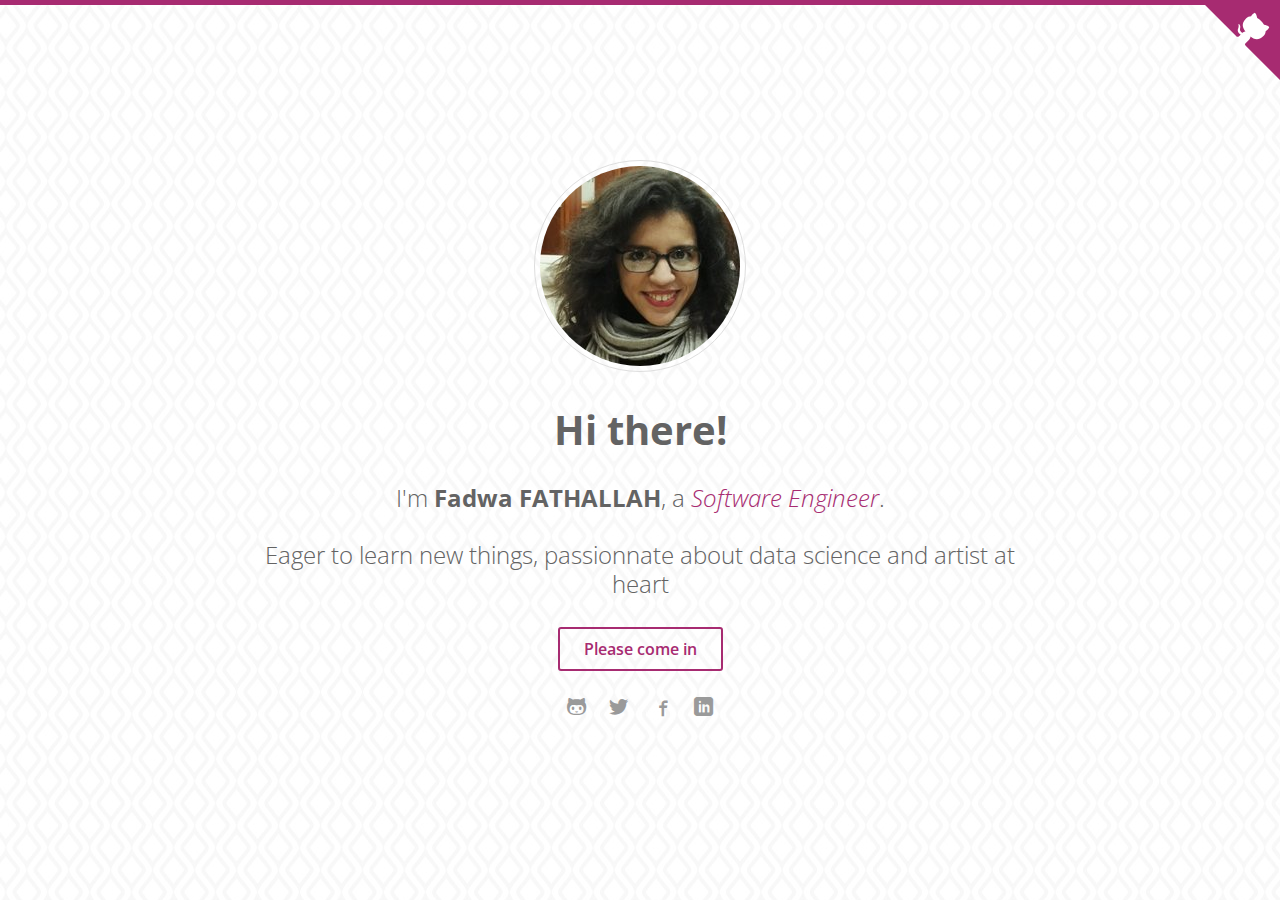
<file: index.html>
<!DOCTYPE html>
<html>
    <head>
    <meta charset="utf-8">
    <meta http-equiv="X-UA-Compatible" content="IE=edge">
    <meta name="viewport" content="width=device-width, initial-scale=1">

    <title>A place to learn and share</title>
    <meta name="description" content="Personal page of data science amator">

    <link rel="stylesheet" href="/css/main.css">
    <link rel="canonical" href="http://ferodia.github.io/">
    <link rel="alternate" type="application/rss+xml" title="A place to learn and share" href="http://ferodia.github.io/feed.xml" />
  </head>

  <body class="home">
      <script>
  (function(i,s,o,g,r,a,m){i['GoogleAnalyticsObject']=r;i[r]=i[r]||function(){
  (i[r].q=i[r].q||[]).push(arguments)},i[r].l=1*new Date();a=s.createElement(o),
  m=s.getElementsByTagName(o)[0];a.async=1;a.src=g;m.parentNode.insertBefore(a,m)
  })(window,document,'script','//www.google-analytics.com/analytics.js','ga');

  ga('create', '', 'auto');
  ga('send', 'pageview');
</script>

      <section class="hero">

  <div class="hero-inner container">

    <img src="/images/author.jpg" alt="author thumb" class="dot">
    <h1>Hi there!</h1>
    <h3>I'm <strong itemprop="name">Fadwa FATHALLAH</strong>, a <em itemprop="jobTitle">Software Engineer</em>.</h3>
    <h3>Eager to learn new things, passionnate about data science and artist at heart</h3>

    <a href="/blog" class="btn btn-ghost">Please come in</a>

    <ul class="social">
  <li><a href="http://github.com/ferodia" target="_blank"><i class="icon icon-github"></i></a></li>
  <li><a href="" target="_blank"><i class="icon icon-twitter"></i></a></li>
  <li><a href="http://facebook.com/fadwa.fathallah" target="_blank"><i class="icon icon-facebook"></i></a></li>
  <li><a href="http://www.linkedin.com/in/fadwa-fathallah-b8923b1b" target="_blank"><i class="icon icon-linkedin"></i></a></li>
</ul>

  </div>

</section>

      <a href="http://github.com/ferodia/ferodia.github.io" target="_blank" class="github-corner"><svg width="80" height="80" viewBox="0 0 250 250" style="fill:#A72B71; color:#fff; position: absolute; top: 0; border: 0; right: 0;"><path d="M0,0 L115,115 L130,115 L142,142 L250,250 L250,0 Z"></path><path d="M128.3,109.0 C113.8,99.7 119.0,89.6 119.0,89.6 C122.0,82.7 120.5,78.6 120.5,78.6 C119.2,72.0 123.4,76.3 123.4,76.3 C127.3,80.9 125.5,87.3 125.5,87.3 C122.9,97.6 130.6,101.9 134.4,103.2" fill="currentColor" style="transform-origin: 130px 106px;" class="octo-arm"></path><path d="M115.0,115.0 C114.9,115.1 118.7,116.5 119.8,115.4 L133.7,101.6 C136.9,99.2 139.9,98.4 142.2,98.6 C133.8,88.0 127.5,74.4 143.8,58.0 C148.5,53.4 154.0,51.2 159.7,51.0 C160.3,49.4 163.2,43.6 171.4,40.1 C171.4,40.1 176.1,42.5 178.8,56.2 C183.1,58.6 187.2,61.8 190.9,65.4 C194.5,69.0 197.7,73.2 200.1,77.6 C213.8,80.2 216.3,84.9 216.3,84.9 C212.7,93.1 206.9,96.0 205.4,96.6 C205.1,102.4 203.0,107.8 198.3,112.5 C181.9,128.9 168.3,122.5 157.7,114.1 C157.9,116.9 156.7,120.9 152.7,124.9 L141.0,136.5 C139.8,137.7 141.6,141.9 141.8,141.8 Z" fill="currentColor" class="octo-body"></path></svg></a>

  </body>
</html>
</file>
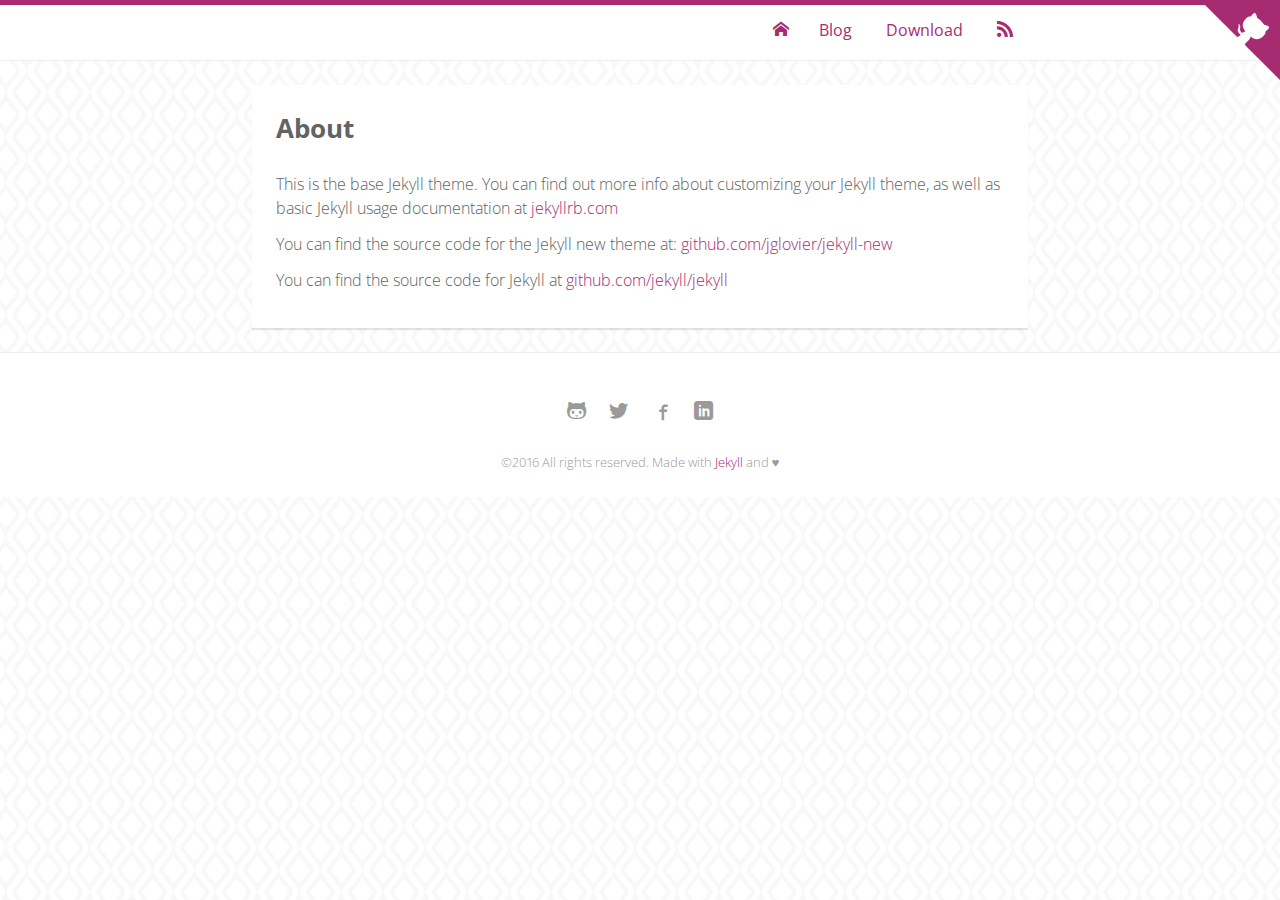
<file: about/index.html>
<!DOCTYPE html>
<html>
    <head>
    <meta charset="utf-8">
    <meta http-equiv="X-UA-Compatible" content="IE=edge">
    <meta name="viewport" content="width=device-width, initial-scale=1">

    <title>About</title>
    <meta name="description" content="Personal page of data science amator">

    <link rel="stylesheet" href="/css/main.css">
    <link rel="canonical" href="http://ferodia.github.io/about/">
    <link rel="alternate" type="application/rss+xml" title="A place to learn and share" href="http://ferodia.github.io/feed.xml" />
  </head>

  <body>
    <script>
  (function(i,s,o,g,r,a,m){i['GoogleAnalyticsObject']=r;i[r]=i[r]||function(){
  (i[r].q=i[r].q||[]).push(arguments)},i[r].l=1*new Date();a=s.createElement(o),
  m=s.getElementsByTagName(o)[0];a.async=1;a.src=g;m.parentNode.insertBefore(a,m)
  })(window,document,'script','//www.google-analytics.com/analytics.js','ga');

  ga('create', '', 'auto');
  ga('send', 'pageview');
</script>

    <main>
      <header class="site-header">
  <div class="container">

    <button type="button" class="sliding-panel-button">
      <span></span>
      <span></span>
      <span></span>
    </button>

    <nav class="navbar sliding-panel-content">
      <ul>
          <li class="home" ><a href="/"><i class="icon icon-home"></i></a><li>
        
          <li><a href="/blog" title="Blog">Blog</a></li>
        
        <li><a href="http://github.com/ferodia/ferodia.github.io/archive/master.zip" title="Download">Download</a></li>
        <li><a href="/feed.xml" target="_blank"><i class="icon icon-feed"></i></a></li>
      </ul>
    </nav>
  </div>
</header>

<div class="sliding-panel-fade-screen"></div>


      <div class="container">
        <article role="article" class="page card">

  <header class="post-header">
    <h1 class="post-title">About</h1>
  </header>

  <div class="post-content">
    <p>This is the base Jekyll theme. You can find out more info about customizing your Jekyll theme, as well as basic Jekyll usage documentation at <a href="http://jekyllrb.com/">jekyllrb.com</a></p>

<p>You can find the source code for the Jekyll new theme at: <a href="https://github.com/jglovier/jekyll-new">github.com/jglovier/jekyll-new</a></p>

<p>You can find the source code for Jekyll at <a href="https://github.com/jekyll/jekyll">github.com/jekyll/jekyll</a></p>

  </div>

</article>

      </div>

      <footer class="site-footer">
  <div class="container">
    <ul class="social">
  <li><a href="http://github.com/ferodia" target="_blank"><i class="icon icon-github"></i></a></li>
  <li><a href="" target="_blank"><i class="icon icon-twitter"></i></a></li>
  <li><a href="http://facebook.com/fadwa.fathallah" target="_blank"><i class="icon icon-facebook"></i></a></li>
  <li><a href="http://www.linkedin.com/in/fadwa-fathallah-b8923b1b" target="_blank"><i class="icon icon-linkedin"></i></a></li>
</ul>
    <p class="txt-medium-gray">
      <small>&copy;2016 All rights reserved. Made with <a href="http://jekyllrb.com/" target="_blank">Jekyll</a> and ♥</small>
    </p>
  </div>
</footer>


      <a href="http://github.com/ferodia/ferodia.github.io" target="_blank" class="github-corner"><svg width="80" height="80" viewBox="0 0 250 250" style="fill:#A72B71; color:#fff; position: absolute; top: 0; border: 0; right: 0;"><path d="M0,0 L115,115 L130,115 L142,142 L250,250 L250,0 Z"></path><path d="M128.3,109.0 C113.8,99.7 119.0,89.6 119.0,89.6 C122.0,82.7 120.5,78.6 120.5,78.6 C119.2,72.0 123.4,76.3 123.4,76.3 C127.3,80.9 125.5,87.3 125.5,87.3 C122.9,97.6 130.6,101.9 134.4,103.2" fill="currentColor" style="transform-origin: 130px 106px;" class="octo-arm"></path><path d="M115.0,115.0 C114.9,115.1 118.7,116.5 119.8,115.4 L133.7,101.6 C136.9,99.2 139.9,98.4 142.2,98.6 C133.8,88.0 127.5,74.4 143.8,58.0 C148.5,53.4 154.0,51.2 159.7,51.0 C160.3,49.4 163.2,43.6 171.4,40.1 C171.4,40.1 176.1,42.5 178.8,56.2 C183.1,58.6 187.2,61.8 190.9,65.4 C194.5,69.0 197.7,73.2 200.1,77.6 C213.8,80.2 216.3,84.9 216.3,84.9 C212.7,93.1 206.9,96.0 205.4,96.6 C205.1,102.4 203.0,107.8 198.3,112.5 C181.9,128.9 168.3,122.5 157.7,114.1 C157.9,116.9 156.7,120.9 152.7,124.9 L141.0,136.5 C139.8,137.7 141.6,141.9 141.8,141.8 Z" fill="currentColor" class="octo-body"></path></svg></a>


      <script src="//code.jquery.com/jquery-1.11.3.min.js"></script>
      <script>
      $(document).ready(function() {
        $('.sliding-panel-button,.sliding-panel-fade-screen,.sliding-panel-close').on('click touchstart',function (e) {
          $('.sliding-panel-content,.sliding-panel-fade-screen').toggleClass('is-visible');
          e.preventDefault();
        });
      });
      </script>
    </main>
  </body>
</html>
</file>
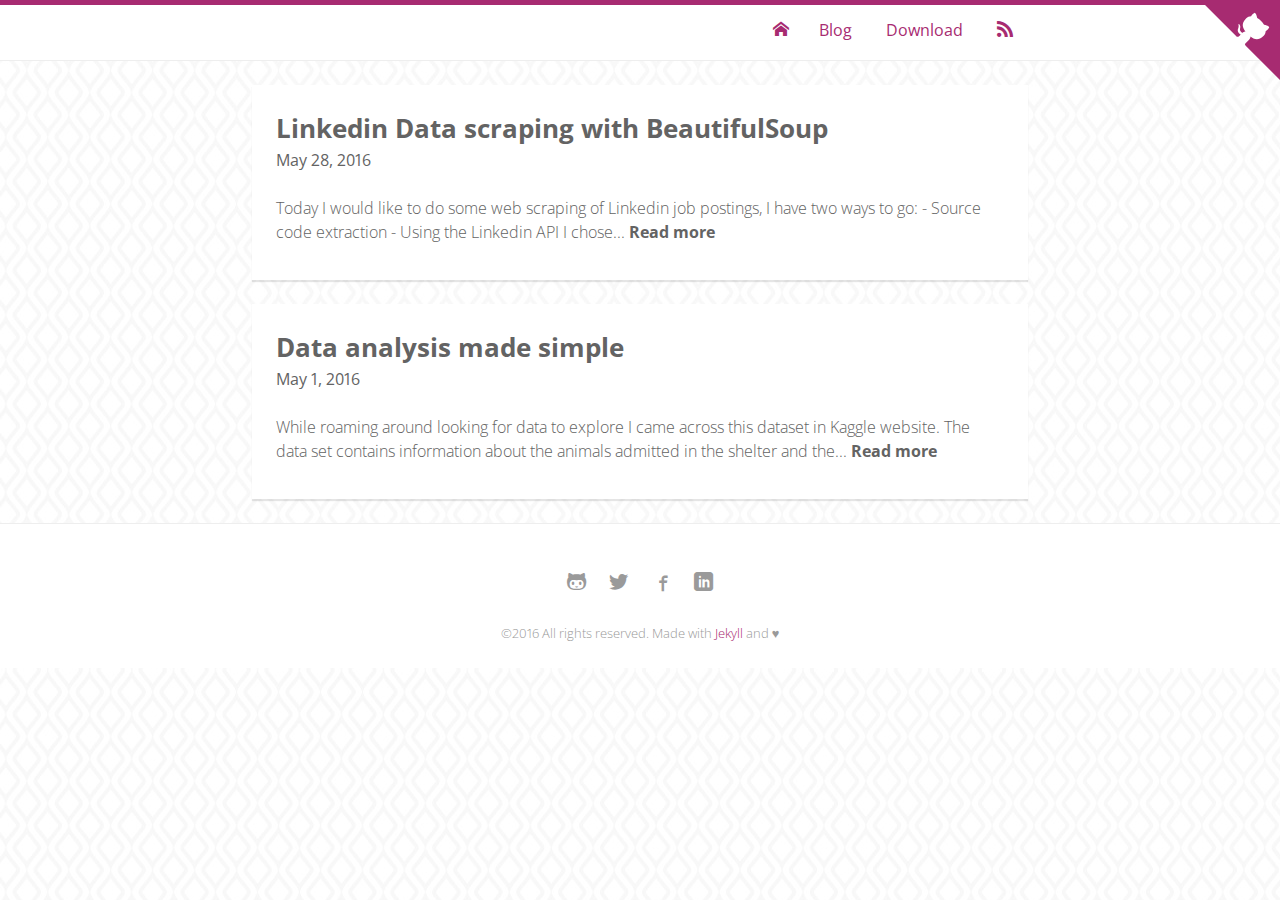
<file: blog/index.html>
<!DOCTYPE html>
<html>
    <head>
    <meta charset="utf-8">
    <meta http-equiv="X-UA-Compatible" content="IE=edge">
    <meta name="viewport" content="width=device-width, initial-scale=1">

    <title>A place to learn and share</title>
    <meta name="description" content="Personal page of data science amator">

    <link rel="stylesheet" href="/css/main.css">
    <link rel="canonical" href="http://ferodia.github.io/blog/">
    <link rel="alternate" type="application/rss+xml" title="A place to learn and share" href="http://ferodia.github.io/feed.xml" />
  </head>

  <body>
    <script>
  (function(i,s,o,g,r,a,m){i['GoogleAnalyticsObject']=r;i[r]=i[r]||function(){
  (i[r].q=i[r].q||[]).push(arguments)},i[r].l=1*new Date();a=s.createElement(o),
  m=s.getElementsByTagName(o)[0];a.async=1;a.src=g;m.parentNode.insertBefore(a,m)
  })(window,document,'script','//www.google-analytics.com/analytics.js','ga');

  ga('create', '', 'auto');
  ga('send', 'pageview');
</script>

    <main>
      <header class="site-header">
  <div class="container">

    <button type="button" class="sliding-panel-button">
      <span></span>
      <span></span>
      <span></span>
    </button>

    <nav class="navbar sliding-panel-content">
      <ul>
          <li class="home" ><a href="/"><i class="icon icon-home"></i></a><li>
        
          <li><a href="/blog" title="Blog">Blog</a></li>
        
        <li><a href="http://github.com/ferodia/ferodia.github.io/archive/master.zip" title="Download">Download</a></li>
        <li><a href="/feed.xml" target="_blank"><i class="icon icon-feed"></i></a></li>
      </ul>
    </nav>
  </div>
</header>

<div class="sliding-panel-fade-screen"></div>


      <div class="container">
        <section class="post-list">
  
    <article class="post">
  <header class="post-header">
    <h1 class="post-title">
      <a href="/linkedin-data-scraping-with-beautifulsoup"  class="btn_basic">Linkedin Data scraping with BeautifulSoup</a>
    </h1>
    <div class="post-meta">
      <time>May 28, 2016</time>
    </div>
  </header>

  <p>
	<a class="read-more">Today I would like to do some web scraping of Linkedin job postings, I have two ways to go: - Source code extraction - Using the Linkedin API I chose...</a>
	<a href="/linkedin-data-scraping-with-beautifulsoup" title="Permalink to: Linkedin Data scraping with BeautifulSoup" class="btn_basic">Read more</a>
</p>
</article>

  
    <article class="post">
  <header class="post-header">
    <h1 class="post-title">
      <a href="/blog/2016/Data-Analysis-Animals/"  class="btn_basic">Data analysis made simple</a>
    </h1>
    <div class="post-meta">
      <time>May 1, 2016</time>
    </div>
  </header>

  <p>
	<a class="read-more">While roaming around looking for data to explore I came across this dataset in Kaggle website. The data set contains information about the animals admitted in the shelter and the...</a>
	<a href="/blog/2016/Data-Analysis-Animals/" title="Permalink to: Data analysis made simple" class="btn_basic">Read more</a>
</p>
</article>

  

  
</section>

      </div>

      <footer class="site-footer">
  <div class="container">
    <ul class="social">
  <li><a href="http://github.com/ferodia" target="_blank"><i class="icon icon-github"></i></a></li>
  <li><a href="" target="_blank"><i class="icon icon-twitter"></i></a></li>
  <li><a href="http://facebook.com/fadwa.fathallah" target="_blank"><i class="icon icon-facebook"></i></a></li>
  <li><a href="http://www.linkedin.com/in/fadwa-fathallah-b8923b1b" target="_blank"><i class="icon icon-linkedin"></i></a></li>
</ul>
    <p class="txt-medium-gray">
      <small>&copy;2016 All rights reserved. Made with <a href="http://jekyllrb.com/" target="_blank">Jekyll</a> and ♥</small>
    </p>
  </div>
</footer>


      <a href="http://github.com/ferodia/ferodia.github.io" target="_blank" class="github-corner"><svg width="80" height="80" viewBox="0 0 250 250" style="fill:#A72B71; color:#fff; position: absolute; top: 0; border: 0; right: 0;"><path d="M0,0 L115,115 L130,115 L142,142 L250,250 L250,0 Z"></path><path d="M128.3,109.0 C113.8,99.7 119.0,89.6 119.0,89.6 C122.0,82.7 120.5,78.6 120.5,78.6 C119.2,72.0 123.4,76.3 123.4,76.3 C127.3,80.9 125.5,87.3 125.5,87.3 C122.9,97.6 130.6,101.9 134.4,103.2" fill="currentColor" style="transform-origin: 130px 106px;" class="octo-arm"></path><path d="M115.0,115.0 C114.9,115.1 118.7,116.5 119.8,115.4 L133.7,101.6 C136.9,99.2 139.9,98.4 142.2,98.6 C133.8,88.0 127.5,74.4 143.8,58.0 C148.5,53.4 154.0,51.2 159.7,51.0 C160.3,49.4 163.2,43.6 171.4,40.1 C171.4,40.1 176.1,42.5 178.8,56.2 C183.1,58.6 187.2,61.8 190.9,65.4 C194.5,69.0 197.7,73.2 200.1,77.6 C213.8,80.2 216.3,84.9 216.3,84.9 C212.7,93.1 206.9,96.0 205.4,96.6 C205.1,102.4 203.0,107.8 198.3,112.5 C181.9,128.9 168.3,122.5 157.7,114.1 C157.9,116.9 156.7,120.9 152.7,124.9 L141.0,136.5 C139.8,137.7 141.6,141.9 141.8,141.8 Z" fill="currentColor" class="octo-body"></path></svg></a>


      <script src="//code.jquery.com/jquery-1.11.3.min.js"></script>
      <script>
      $(document).ready(function() {
        $('.sliding-panel-button,.sliding-panel-fade-screen,.sliding-panel-close').on('click touchstart',function (e) {
          $('.sliding-panel-content,.sliding-panel-fade-screen').toggleClass('is-visible');
          e.preventDefault();
        });
      });
      </script>
    </main>
  </body>
</html>
</file>
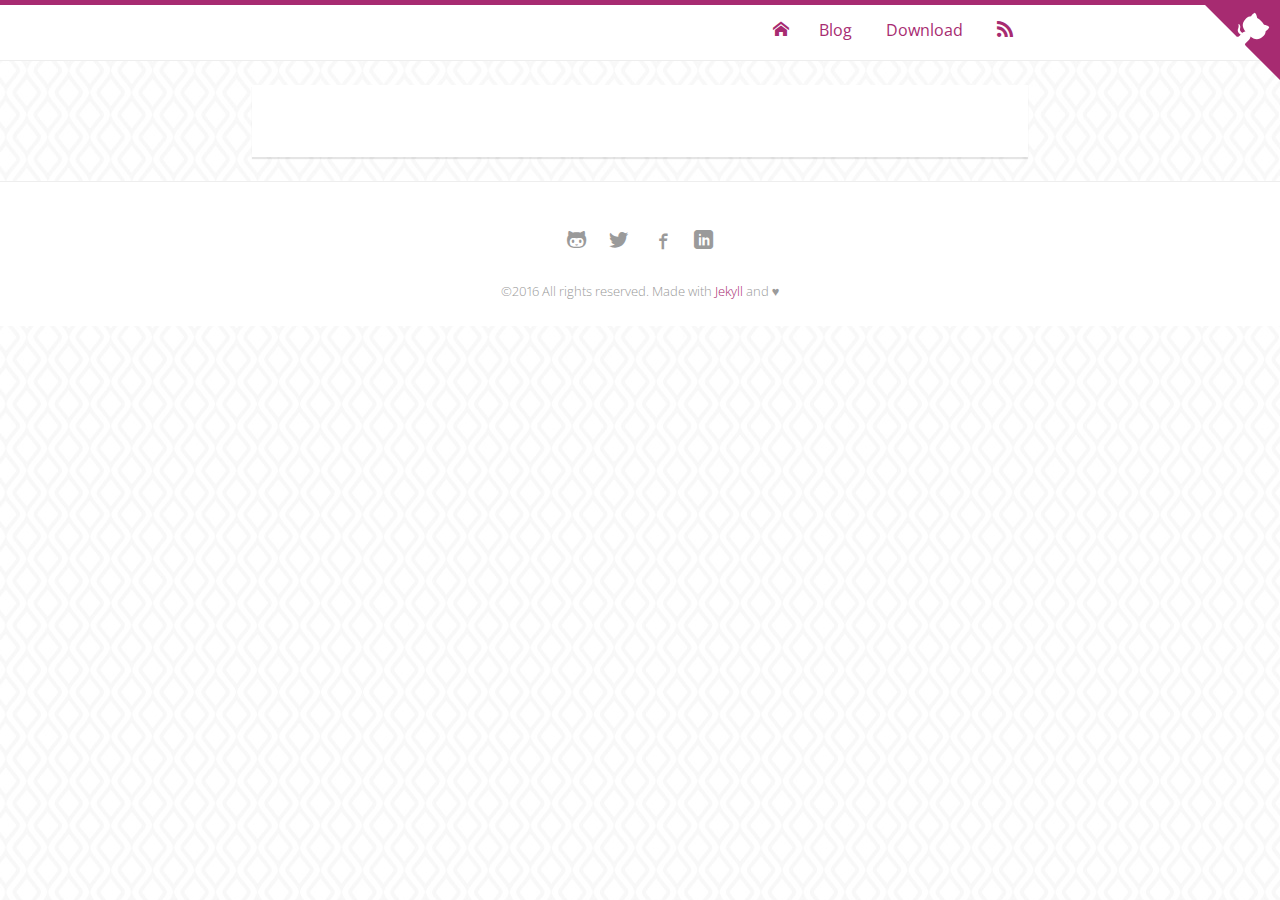
<file: resume/index.html>
<!DOCTYPE html>
<html>
    <head>
    <meta charset="utf-8">
    <meta http-equiv="X-UA-Compatible" content="IE=edge">
    <meta name="viewport" content="width=device-width, initial-scale=1">

    <title>A place to learn and share</title>
    <meta name="description" content="Personal page of data science amator">

    <link rel="stylesheet" href="/css/main.css">
    <link rel="canonical" href="http://ferodia.github.io/resume/">
    <link rel="alternate" type="application/rss+xml" title="A place to learn and share" href="http://ferodia.github.io/feed.xml" />
  </head>

  <body>
    <script>
  (function(i,s,o,g,r,a,m){i['GoogleAnalyticsObject']=r;i[r]=i[r]||function(){
  (i[r].q=i[r].q||[]).push(arguments)},i[r].l=1*new Date();a=s.createElement(o),
  m=s.getElementsByTagName(o)[0];a.async=1;a.src=g;m.parentNode.insertBefore(a,m)
  })(window,document,'script','//www.google-analytics.com/analytics.js','ga');

  ga('create', '', 'auto');
  ga('send', 'pageview');
</script>

    <main>
      <header class="site-header">
  <div class="container">

    <button type="button" class="sliding-panel-button">
      <span></span>
      <span></span>
      <span></span>
    </button>

    <nav class="navbar sliding-panel-content">
      <ul>
          <li class="home" ><a href="/"><i class="icon icon-home"></i></a><li>
        
          <li><a href="/blog" title="Blog">Blog</a></li>
        
        <li><a href="http://github.com/ferodia/ferodia.github.io/archive/master.zip" title="Download">Download</a></li>
        <li><a href="/feed.xml" target="_blank"><i class="icon icon-feed"></i></a></li>
      </ul>
    </nav>
  </div>
</header>

<div class="sliding-panel-fade-screen"></div>


      <div class="container">
        <article role="article" class="page card">

  <header class="post-header">
    <h1 class="post-title"></h1>
  </header>

  <div class="post-content">
    
  </div>

</article>

      </div>

      <footer class="site-footer">
  <div class="container">
    <ul class="social">
  <li><a href="http://github.com/ferodia" target="_blank"><i class="icon icon-github"></i></a></li>
  <li><a href="" target="_blank"><i class="icon icon-twitter"></i></a></li>
  <li><a href="http://facebook.com/fadwa.fathallah" target="_blank"><i class="icon icon-facebook"></i></a></li>
  <li><a href="http://www.linkedin.com/in/fadwa-fathallah-b8923b1b" target="_blank"><i class="icon icon-linkedin"></i></a></li>
</ul>
    <p class="txt-medium-gray">
      <small>&copy;2016 All rights reserved. Made with <a href="http://jekyllrb.com/" target="_blank">Jekyll</a> and ♥</small>
    </p>
  </div>
</footer>


      <a href="http://github.com/ferodia/ferodia.github.io" target="_blank" class="github-corner"><svg width="80" height="80" viewBox="0 0 250 250" style="fill:#A72B71; color:#fff; position: absolute; top: 0; border: 0; right: 0;"><path d="M0,0 L115,115 L130,115 L142,142 L250,250 L250,0 Z"></path><path d="M128.3,109.0 C113.8,99.7 119.0,89.6 119.0,89.6 C122.0,82.7 120.5,78.6 120.5,78.6 C119.2,72.0 123.4,76.3 123.4,76.3 C127.3,80.9 125.5,87.3 125.5,87.3 C122.9,97.6 130.6,101.9 134.4,103.2" fill="currentColor" style="transform-origin: 130px 106px;" class="octo-arm"></path><path d="M115.0,115.0 C114.9,115.1 118.7,116.5 119.8,115.4 L133.7,101.6 C136.9,99.2 139.9,98.4 142.2,98.6 C133.8,88.0 127.5,74.4 143.8,58.0 C148.5,53.4 154.0,51.2 159.7,51.0 C160.3,49.4 163.2,43.6 171.4,40.1 C171.4,40.1 176.1,42.5 178.8,56.2 C183.1,58.6 187.2,61.8 190.9,65.4 C194.5,69.0 197.7,73.2 200.1,77.6 C213.8,80.2 216.3,84.9 216.3,84.9 C212.7,93.1 206.9,96.0 205.4,96.6 C205.1,102.4 203.0,107.8 198.3,112.5 C181.9,128.9 168.3,122.5 157.7,114.1 C157.9,116.9 156.7,120.9 152.7,124.9 L141.0,136.5 C139.8,137.7 141.6,141.9 141.8,141.8 Z" fill="currentColor" class="octo-body"></path></svg></a>


      <script src="//code.jquery.com/jquery-1.11.3.min.js"></script>
      <script>
      $(document).ready(function() {
        $('.sliding-panel-button,.sliding-panel-fade-screen,.sliding-panel-close').on('click touchstart',function (e) {
          $('.sliding-panel-content,.sliding-panel-fade-screen').toggleClass('is-visible');
          e.preventDefault();
        });
      });
      </script>
    </main>
  </body>
</html>
</file>
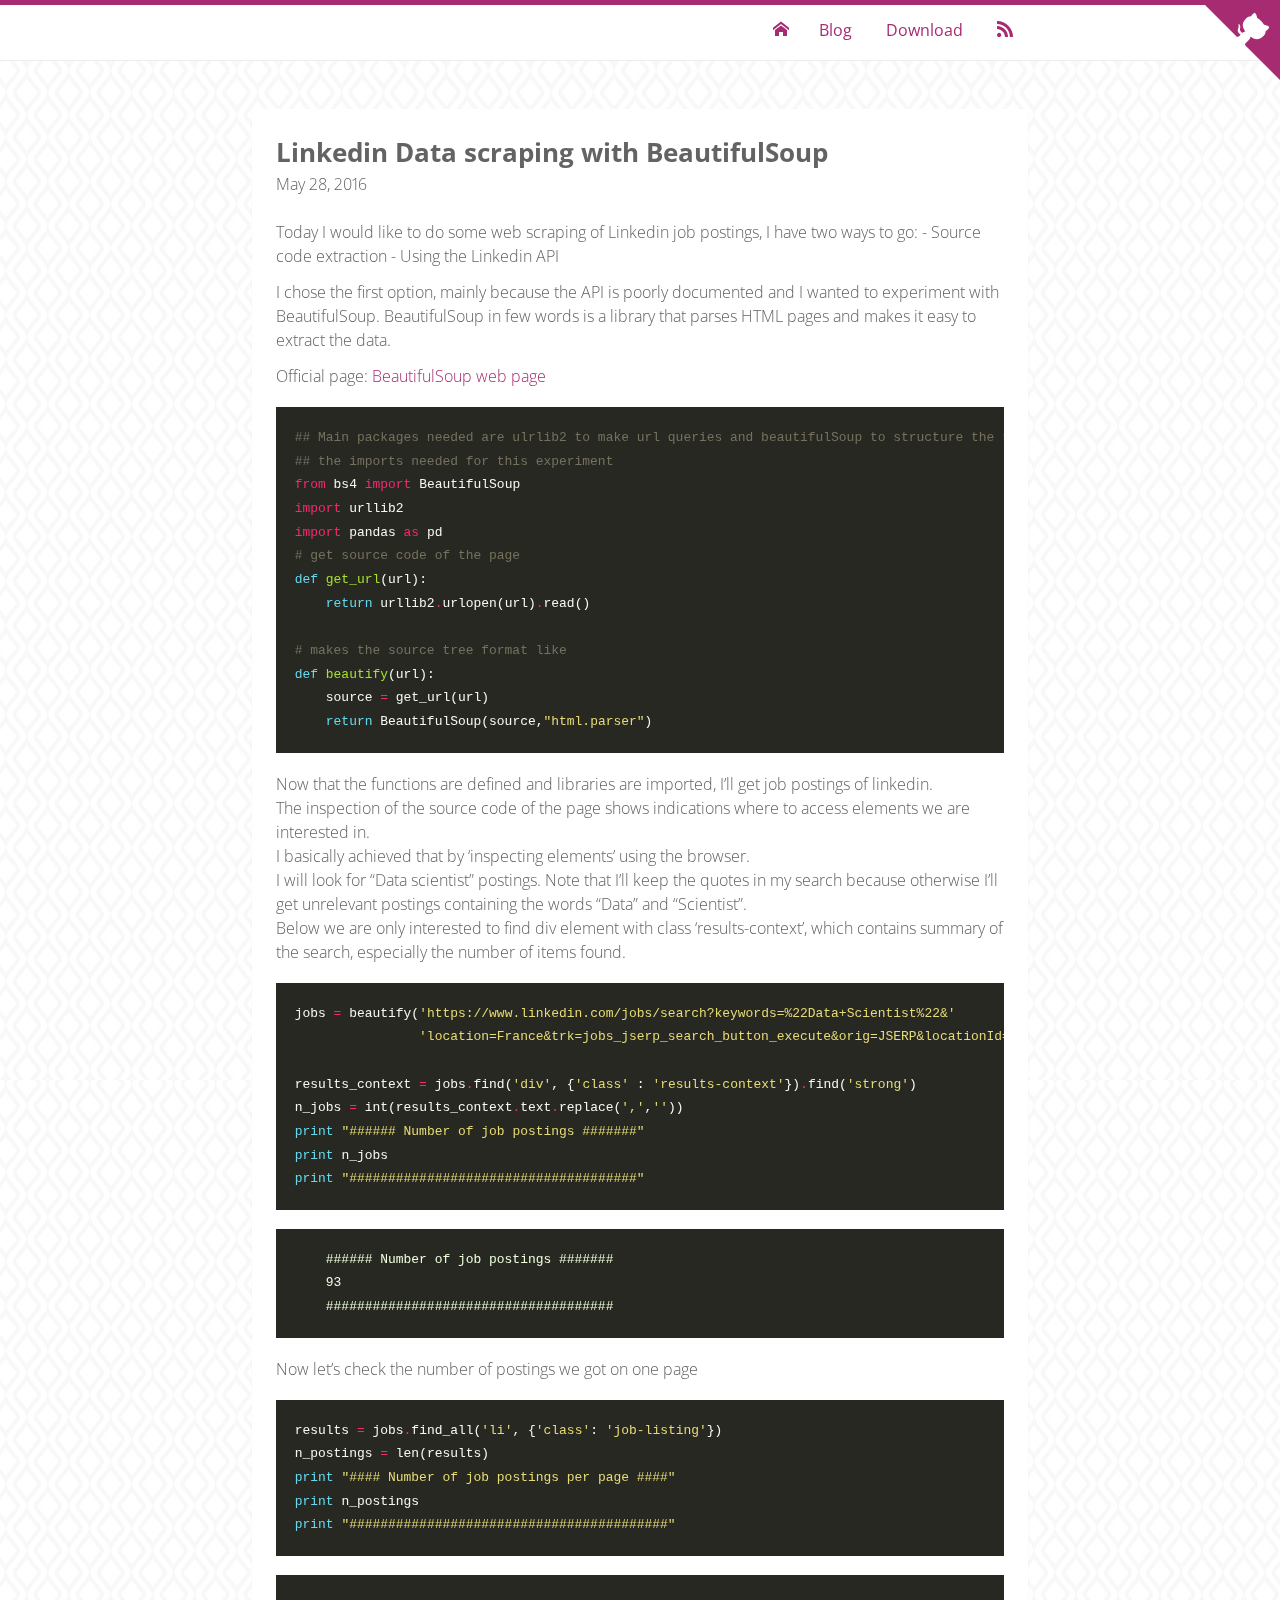
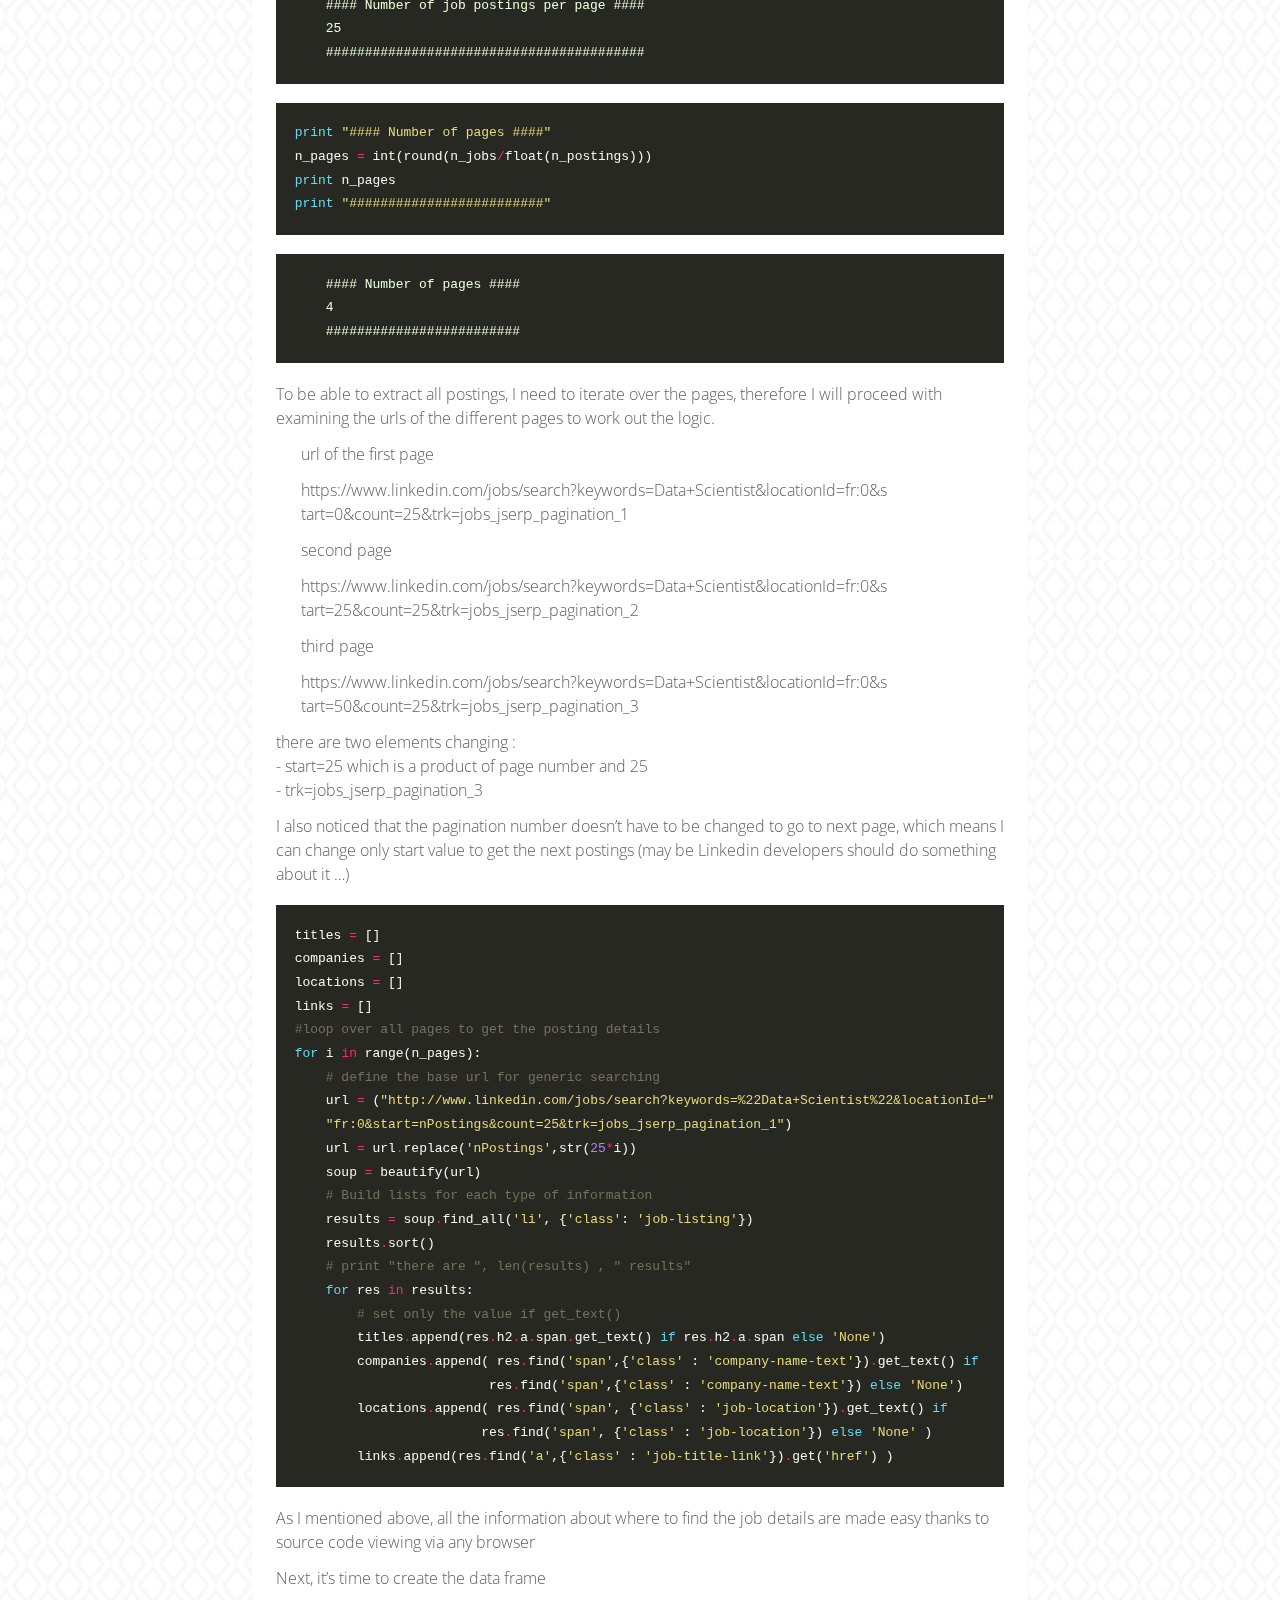
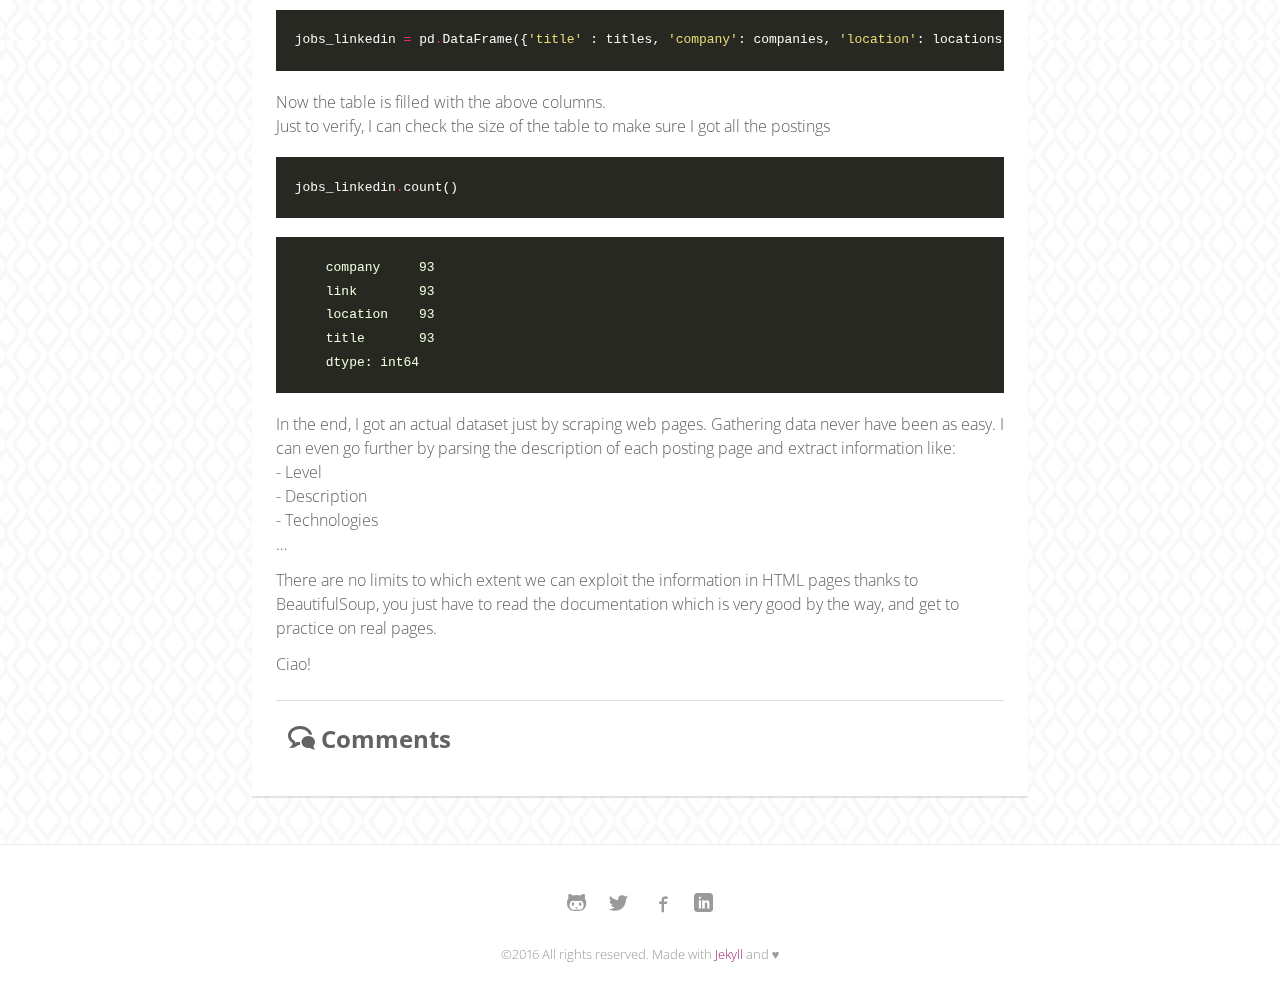
<file: linkedin-data-scraping-with-beautifulsoup.html>
<!DOCTYPE html>
<html>
    <head>
    <meta charset="utf-8">
    <meta http-equiv="X-UA-Compatible" content="IE=edge">
    <meta name="viewport" content="width=device-width, initial-scale=1">

    <title>Linkedin Data scraping with BeautifulSoup</title>
    <meta name="description" content="Today I would like to do some web scraping of Linkedin job postings, I have twoways to go: - Source code extraction - Using the Linkedin API">

    <link rel="stylesheet" href="/css/main.css">
    <link rel="canonical" href="http://ferodia.github.io/linkedin-data-scraping-with-beautifulsoup">
    <link rel="alternate" type="application/rss+xml" title="A place to learn and share" href="http://ferodia.github.io/feed.xml" />
  </head>

  <body>
    <script>
  (function(i,s,o,g,r,a,m){i['GoogleAnalyticsObject']=r;i[r]=i[r]||function(){
  (i[r].q=i[r].q||[]).push(arguments)},i[r].l=1*new Date();a=s.createElement(o),
  m=s.getElementsByTagName(o)[0];a.async=1;a.src=g;m.parentNode.insertBefore(a,m)
  })(window,document,'script','//www.google-analytics.com/analytics.js','ga');

  ga('create', '', 'auto');
  ga('send', 'pageview');
</script>

    <main>
      <header class="site-header">
  <div class="container">

    <button type="button" class="sliding-panel-button">
      <span></span>
      <span></span>
      <span></span>
    </button>

    <nav class="navbar sliding-panel-content">
      <ul>
          <li class="home" ><a href="/"><i class="icon icon-home"></i></a><li>
        
          <li><a href="/blog" title="Blog">Blog</a></li>
        
        <li><a href="http://github.com/ferodia/ferodia.github.io/archive/master.zip" title="Download">Download</a></li>
        <li><a href="/feed.xml" target="_blank"><i class="icon icon-feed"></i></a></li>
      </ul>
    </nav>
  </div>
</header>

<div class="sliding-panel-fade-screen"></div>


      <div class="container">
        <article role="article" class="post">

  <div class="card">
    <header class="post-header">
      <h1 class="post-title">Linkedin Data scraping with BeautifulSoup</h1>
      <p class="post-meta">May 28, 2016</p>
    </header>

    <div class="post-content">
      <p>Today I would like to do some web scraping of Linkedin job postings, I have two
ways to go:
 - Source code extraction
 - Using the Linkedin API</p>

<p>I chose the first option, mainly because the API is poorly documented and I
wanted to experiment with BeautifulSoup.
BeautifulSoup in few words is a library that parses HTML pages and makes it easy
to extract the data.</p>

<p>Official page: <a href="https://www.crummy.com/software/BeautifulSoup/">BeautifulSoup web page</a></p>

<figure class="highlight"><pre><code class="language-python" data-lang="python"><span class="c">## Main packages needed are ulrlib2 to make url queries and beautifulSoup to structure the results</span>
<span class="c">## the imports needed for this experiment</span>
<span class="kn">from</span> <span class="nn">bs4</span> <span class="kn">import</span> <span class="n">BeautifulSoup</span>
<span class="kn">import</span> <span class="nn">urllib2</span>
<span class="kn">import</span> <span class="nn">pandas</span> <span class="kn">as</span> <span class="nn">pd</span>
<span class="c"># get source code of the page</span>
<span class="k">def</span> <span class="nf">get_url</span><span class="p">(</span><span class="n">url</span><span class="p">):</span>
    <span class="k">return</span> <span class="n">urllib2</span><span class="o">.</span><span class="n">urlopen</span><span class="p">(</span><span class="n">url</span><span class="p">)</span><span class="o">.</span><span class="n">read</span><span class="p">()</span>

<span class="c"># makes the source  tree format like </span>
<span class="k">def</span> <span class="nf">beautify</span><span class="p">(</span><span class="n">url</span><span class="p">):</span>
    <span class="n">source</span> <span class="o">=</span> <span class="n">get_url</span><span class="p">(</span><span class="n">url</span><span class="p">)</span>
    <span class="k">return</span> <span class="n">BeautifulSoup</span><span class="p">(</span><span class="n">source</span><span class="p">,</span><span class="s">&quot;html.parser&quot;</span><span class="p">)</span></code></pre></figure>

<p>Now that the functions are defined and libraries are imported, I’ll get job
postings of linkedin.<br />
The inspection of the source code of the page shows indications where to access
elements we are interested in.<br />
I basically achieved that by ‘inspecting elements’ using the browser.<br />
I will look for “Data scientist” postings. Note that I’ll keep the quotes in my
search because otherwise I’ll get unrelevant postings containing the words
“Data” and “Scientist”.<br />
Below we are only interested to find div element with class ‘results-context’,
which contains summary of the search, especially the number of items found.</p>

<figure class="highlight"><pre><code class="language-python" data-lang="python"><span class="n">jobs</span> <span class="o">=</span> <span class="n">beautify</span><span class="p">(</span><span class="s">&#39;https://www.linkedin.com/jobs/search?keywords=%22Data+Scientist%22&amp;&#39;</span>
                <span class="s">&#39;location=France&amp;trk=jobs_jserp_search_button_execute&amp;orig=JSERP&amp;locationId=fr%3A0&#39;</span><span class="p">)</span>

<span class="n">results_context</span> <span class="o">=</span> <span class="n">jobs</span><span class="o">.</span><span class="n">find</span><span class="p">(</span><span class="s">&#39;div&#39;</span><span class="p">,</span> <span class="p">{</span><span class="s">&#39;class&#39;</span> <span class="p">:</span> <span class="s">&#39;results-context&#39;</span><span class="p">})</span><span class="o">.</span><span class="n">find</span><span class="p">(</span><span class="s">&#39;strong&#39;</span><span class="p">)</span>
<span class="n">n_jobs</span> <span class="o">=</span> <span class="nb">int</span><span class="p">(</span><span class="n">results_context</span><span class="o">.</span><span class="n">text</span><span class="o">.</span><span class="n">replace</span><span class="p">(</span><span class="s">&#39;,&#39;</span><span class="p">,</span><span class="s">&#39;&#39;</span><span class="p">))</span> 
<span class="k">print</span> <span class="s">&quot;###### Number of job postings #######&quot;</span>
<span class="k">print</span> <span class="n">n_jobs</span>
<span class="k">print</span> <span class="s">&quot;#####################################&quot;</span></code></pre></figure>

<figure class="highlight"><pre><code class="language-text" data-lang="text">    ###### Number of job postings #######
    93
    #####################################</code></pre></figure>

<p>Now let’s check the number of postings we got on one page</p>

<figure class="highlight"><pre><code class="language-python" data-lang="python"><span class="n">results</span> <span class="o">=</span> <span class="n">jobs</span><span class="o">.</span><span class="n">find_all</span><span class="p">(</span><span class="s">&#39;li&#39;</span><span class="p">,</span> <span class="p">{</span><span class="s">&#39;class&#39;</span><span class="p">:</span> <span class="s">&#39;job-listing&#39;</span><span class="p">})</span>
<span class="n">n_postings</span> <span class="o">=</span> <span class="nb">len</span><span class="p">(</span><span class="n">results</span><span class="p">)</span>
<span class="k">print</span> <span class="s">&quot;#### Number of job postings per page ####&quot;</span>
<span class="k">print</span> <span class="n">n_postings</span>
<span class="k">print</span> <span class="s">&quot;#########################################&quot;</span></code></pre></figure>

<figure class="highlight"><pre><code class="language-text" data-lang="text">    #### Number of job postings per page ####
    25
    #########################################</code></pre></figure>

<figure class="highlight"><pre><code class="language-python" data-lang="python"><span class="k">print</span> <span class="s">&quot;#### Number of pages ####&quot;</span>
<span class="n">n_pages</span> <span class="o">=</span> <span class="nb">int</span><span class="p">(</span><span class="nb">round</span><span class="p">(</span><span class="n">n_jobs</span><span class="o">/</span><span class="nb">float</span><span class="p">(</span><span class="n">n_postings</span><span class="p">)))</span>
<span class="k">print</span> <span class="n">n_pages</span>
<span class="k">print</span> <span class="s">&quot;#########################&quot;</span></code></pre></figure>

<figure class="highlight"><pre><code class="language-text" data-lang="text">    #### Number of pages ####
    4
    #########################</code></pre></figure>

<p>To be able to extract all postings, I need to iterate over the pages, therefore
I will proceed with examining the urls of the different pages to work out the
logic.</p>

<ul>
  <li>
    <p>url of the first page</p>
  </li>
  <li>
    <p>https://www.linkedin.com/jobs/search?keywords=Data+Scientist&amp;locationId=fr:0&amp;s
tart=0&amp;count=25&amp;trk=jobs_jserp_pagination_1</p>
  </li>
  <li>
    <p>second page</p>
  </li>
  <li>
    <p>https://www.linkedin.com/jobs/search?keywords=Data+Scientist&amp;locationId=fr:0&amp;s
tart=25&amp;count=25&amp;trk=jobs_jserp_pagination_2</p>
  </li>
  <li>
    <p>third page</p>
  </li>
  <li>
    <p>https://www.linkedin.com/jobs/search?keywords=Data+Scientist&amp;locationId=fr:0&amp;s
tart=50&amp;count=25&amp;trk=jobs_jserp_pagination_3</p>
  </li>
</ul>

<p>there are two elements changing :<br />
- start=25 which is a product of page number and 25<br />
- trk=jobs_jserp_pagination_3</p>

<p>I also noticed that the pagination number doesn’t have to be changed to go to
next page, which means I can change only start value to get the next postings
(may be Linkedin developers should do something about it …)</p>

<figure class="highlight"><pre><code class="language-python" data-lang="python"><span class="n">titles</span> <span class="o">=</span> <span class="p">[]</span>
<span class="n">companies</span> <span class="o">=</span> <span class="p">[]</span>
<span class="n">locations</span> <span class="o">=</span> <span class="p">[]</span>
<span class="n">links</span> <span class="o">=</span> <span class="p">[]</span>
<span class="c">#loop over all pages to get the posting details</span>
<span class="k">for</span> <span class="n">i</span> <span class="ow">in</span> <span class="nb">range</span><span class="p">(</span><span class="n">n_pages</span><span class="p">):</span>    
    <span class="c"># define the base url for generic searching </span>
    <span class="n">url</span> <span class="o">=</span> <span class="p">(</span><span class="s">&quot;http://www.linkedin.com/jobs/search?keywords=%22Data+Scientist%22&amp;locationId=&quot;</span>
    <span class="s">&quot;fr:0&amp;start=nPostings&amp;count=25&amp;trk=jobs_jserp_pagination_1&quot;</span><span class="p">)</span>
    <span class="n">url</span> <span class="o">=</span> <span class="n">url</span><span class="o">.</span><span class="n">replace</span><span class="p">(</span><span class="s">&#39;nPostings&#39;</span><span class="p">,</span><span class="nb">str</span><span class="p">(</span><span class="mi">25</span><span class="o">*</span><span class="n">i</span><span class="p">))</span>
    <span class="n">soup</span> <span class="o">=</span> <span class="n">beautify</span><span class="p">(</span><span class="n">url</span><span class="p">)</span>
    <span class="c"># Build lists for each type of information</span>
    <span class="n">results</span> <span class="o">=</span> <span class="n">soup</span><span class="o">.</span><span class="n">find_all</span><span class="p">(</span><span class="s">&#39;li&#39;</span><span class="p">,</span> <span class="p">{</span><span class="s">&#39;class&#39;</span><span class="p">:</span> <span class="s">&#39;job-listing&#39;</span><span class="p">})</span>
    <span class="n">results</span><span class="o">.</span><span class="n">sort</span><span class="p">()</span>
    <span class="c"># print &quot;there are &quot;, len(results) , &quot; results&quot;</span>
    <span class="k">for</span> <span class="n">res</span> <span class="ow">in</span> <span class="n">results</span><span class="p">:</span>
        <span class="c"># set only the value if get_text() </span>
        <span class="n">titles</span><span class="o">.</span><span class="n">append</span><span class="p">(</span><span class="n">res</span><span class="o">.</span><span class="n">h2</span><span class="o">.</span><span class="n">a</span><span class="o">.</span><span class="n">span</span><span class="o">.</span><span class="n">get_text</span><span class="p">()</span> <span class="k">if</span> <span class="n">res</span><span class="o">.</span><span class="n">h2</span><span class="o">.</span><span class="n">a</span><span class="o">.</span><span class="n">span</span> <span class="k">else</span> <span class="s">&#39;None&#39;</span><span class="p">)</span>
        <span class="n">companies</span><span class="o">.</span><span class="n">append</span><span class="p">(</span> <span class="n">res</span><span class="o">.</span><span class="n">find</span><span class="p">(</span><span class="s">&#39;span&#39;</span><span class="p">,{</span><span class="s">&#39;class&#39;</span> <span class="p">:</span> <span class="s">&#39;company-name-text&#39;</span><span class="p">})</span><span class="o">.</span><span class="n">get_text</span><span class="p">()</span> <span class="k">if</span>
                         <span class="n">res</span><span class="o">.</span><span class="n">find</span><span class="p">(</span><span class="s">&#39;span&#39;</span><span class="p">,{</span><span class="s">&#39;class&#39;</span> <span class="p">:</span> <span class="s">&#39;company-name-text&#39;</span><span class="p">})</span> <span class="k">else</span> <span class="s">&#39;None&#39;</span><span class="p">)</span>
        <span class="n">locations</span><span class="o">.</span><span class="n">append</span><span class="p">(</span> <span class="n">res</span><span class="o">.</span><span class="n">find</span><span class="p">(</span><span class="s">&#39;span&#39;</span><span class="p">,</span> <span class="p">{</span><span class="s">&#39;class&#39;</span> <span class="p">:</span> <span class="s">&#39;job-location&#39;</span><span class="p">})</span><span class="o">.</span><span class="n">get_text</span><span class="p">()</span> <span class="k">if</span>
                        <span class="n">res</span><span class="o">.</span><span class="n">find</span><span class="p">(</span><span class="s">&#39;span&#39;</span><span class="p">,</span> <span class="p">{</span><span class="s">&#39;class&#39;</span> <span class="p">:</span> <span class="s">&#39;job-location&#39;</span><span class="p">})</span> <span class="k">else</span> <span class="s">&#39;None&#39;</span> <span class="p">)</span>
        <span class="n">links</span><span class="o">.</span><span class="n">append</span><span class="p">(</span><span class="n">res</span><span class="o">.</span><span class="n">find</span><span class="p">(</span><span class="s">&#39;a&#39;</span><span class="p">,{</span><span class="s">&#39;class&#39;</span> <span class="p">:</span> <span class="s">&#39;job-title-link&#39;</span><span class="p">})</span><span class="o">.</span><span class="n">get</span><span class="p">(</span><span class="s">&#39;href&#39;</span><span class="p">)</span> <span class="p">)</span></code></pre></figure>

<p>As I mentioned above, all the information about where to find the job details
are made easy thanks to source code viewing via any browser</p>

<p>Next, it’s time to create the data frame</p>

<figure class="highlight"><pre><code class="language-python" data-lang="python"><span class="n">jobs_linkedin</span> <span class="o">=</span> <span class="n">pd</span><span class="o">.</span><span class="n">DataFrame</span><span class="p">({</span><span class="s">&#39;title&#39;</span> <span class="p">:</span> <span class="n">titles</span><span class="p">,</span> <span class="s">&#39;company&#39;</span><span class="p">:</span> <span class="n">companies</span><span class="p">,</span> <span class="s">&#39;location&#39;</span><span class="p">:</span> <span class="n">locations</span><span class="p">,</span> <span class="s">&#39;link&#39;</span> <span class="p">:</span> <span class="n">links</span><span class="p">})</span></code></pre></figure>

<p>Now the table is filled with the above columns. <br />
Just to verify, I can check the size of the table to make sure I got all the
postings</p>

<figure class="highlight"><pre><code class="language-python" data-lang="python"><span class="n">jobs_linkedin</span><span class="o">.</span><span class="n">count</span><span class="p">()</span></code></pre></figure>

<figure class="highlight"><pre><code class="language-text" data-lang="text">    company     93
    link        93
    location    93
    title       93
    dtype: int64</code></pre></figure>

<p>In the end, I got an actual dataset just by scraping web pages. Gathering data
never have been as easy.
I can even go further by parsing the description of each posting page and
extract information like:<br />
- Level<br />
- Description<br />
- Technologies<br />
…</p>

<p>There are no limits to which extent we can exploit the information in HTML pages
thanks to BeautifulSoup, you just have to read the documentation which is very
good by the way, and get to practice on real pages.</p>

<p>Ciao!</p>

    </div>

    
<hr>

<aside id="comments" class="disqus">
  <div class="container">
    <h3><i class="icon icon-comments-o"></i> Comments</h3>
    <div id="disqus_thread"></div>
    <script>
      var disqus_config = function() {
        this.page.url = 'http://ferodia.github.io';
        this.page.identifier = '/linkedin-data-scraping-with-beautifulsoup';
      };
      (function() {
        var d = document,
        s = d.createElement('script');
        s.src = '//ferodia.disqus.com/embed.js';
        s.setAttribute('data-timestamp', +new Date());
        (d.head || d.body).appendChild(s);
      })();
    </script>
    <noscript>Please enable JavaScript to view the <a href="https://disqus.com/?ref_noscript" rel="nofollow">comments powered by Disqus.</a></noscript>
  </div>
</aside>

  </div>

</article>

      </div>

      <footer class="site-footer">
  <div class="container">
    <ul class="social">
  <li><a href="http://github.com/ferodia" target="_blank"><i class="icon icon-github"></i></a></li>
  <li><a href="" target="_blank"><i class="icon icon-twitter"></i></a></li>
  <li><a href="http://facebook.com/fadwa.fathallah" target="_blank"><i class="icon icon-facebook"></i></a></li>
  <li><a href="http://www.linkedin.com/in/fadwa-fathallah-b8923b1b" target="_blank"><i class="icon icon-linkedin"></i></a></li>
</ul>
    <p class="txt-medium-gray">
      <small>&copy;2016 All rights reserved. Made with <a href="http://jekyllrb.com/" target="_blank">Jekyll</a> and ♥</small>
    </p>
  </div>
</footer>


      <a href="http://github.com/ferodia/ferodia.github.io" target="_blank" class="github-corner"><svg width="80" height="80" viewBox="0 0 250 250" style="fill:#A72B71; color:#fff; position: absolute; top: 0; border: 0; right: 0;"><path d="M0,0 L115,115 L130,115 L142,142 L250,250 L250,0 Z"></path><path d="M128.3,109.0 C113.8,99.7 119.0,89.6 119.0,89.6 C122.0,82.7 120.5,78.6 120.5,78.6 C119.2,72.0 123.4,76.3 123.4,76.3 C127.3,80.9 125.5,87.3 125.5,87.3 C122.9,97.6 130.6,101.9 134.4,103.2" fill="currentColor" style="transform-origin: 130px 106px;" class="octo-arm"></path><path d="M115.0,115.0 C114.9,115.1 118.7,116.5 119.8,115.4 L133.7,101.6 C136.9,99.2 139.9,98.4 142.2,98.6 C133.8,88.0 127.5,74.4 143.8,58.0 C148.5,53.4 154.0,51.2 159.7,51.0 C160.3,49.4 163.2,43.6 171.4,40.1 C171.4,40.1 176.1,42.5 178.8,56.2 C183.1,58.6 187.2,61.8 190.9,65.4 C194.5,69.0 197.7,73.2 200.1,77.6 C213.8,80.2 216.3,84.9 216.3,84.9 C212.7,93.1 206.9,96.0 205.4,96.6 C205.1,102.4 203.0,107.8 198.3,112.5 C181.9,128.9 168.3,122.5 157.7,114.1 C157.9,116.9 156.7,120.9 152.7,124.9 L141.0,136.5 C139.8,137.7 141.6,141.9 141.8,141.8 Z" fill="currentColor" class="octo-body"></path></svg></a>


      <script src="//code.jquery.com/jquery-1.11.3.min.js"></script>
      <script>
      $(document).ready(function() {
        $('.sliding-panel-button,.sliding-panel-fade-screen,.sliding-panel-close').on('click touchstart',function (e) {
          $('.sliding-panel-content,.sliding-panel-fade-screen').toggleClass('is-visible');
          e.preventDefault();
        });
      });
      </script>
    </main>
  </body>
</html>
</file>
<file: css/main.css>
/*!
 * end2end - jekyll theme free
 * https://github.com/nandomoreirame/end2end
 * MIT License
 */@import url("//fonts.googleapis.com/css?family=Open+Sans:400,300,700");html{box-sizing:border-box}*,*::after,*::before{box-sizing:inherit}html,body,div,span,applet,object,iframe,h1,h2,h3,h4,h5,h6,p,blockquote,pre,a,abbr,acronym,address,big,cite,code,del,dfn,em,img,ins,kbd,q,s,samp,small,strike,strong,sub,sup,tt,var,b,u,i,center,dl,dt,dd,ol,ul,li,fieldset,form,label,legend,table,caption,tbody,tfoot,thead,tr,th,td,article,aside,canvas,details,embed,figure,figcaption,footer,header,hgroup,menu,nav,output,ruby,section,summary,time,mark,audio,video{margin:0;padding:0;border:0;font-size:100%;font:inherit;vertical-align:baseline}article,aside,details,figcaption,figure,footer,header,hgroup,menu,nav,section{display:block}body{line-height:1}ol,ul{list-style:none}blockquote,q{quotes:none}blockquote:before,blockquote:after,q:before,q:after{content:'';content:none}table{border-collapse:collapse;border-spacing:0}.btn,.sliding-panel-button{appearance:none;background-color:#A72B71;border:0;border-radius:3px;color:#fff;cursor:pointer;display:inline-block;font-family:"Open Sans","Helvetica Neue","Helvetica","Roboto","Arial",sans-serif;font-size:1em;-webkit-font-smoothing:antialiased;font-weight:600;line-height:1;padding:.75em 1.5em;text-decoration:none;transition:background-color .2s ease;user-select:none;vertical-align:middle;white-space:nowrap}.btn:hover,.sliding-panel-button:hover,.btn:focus,.sliding-panel-button:focus{background-color:#86225a;color:#fff}.btn:disabled,.sliding-panel-button:disabled{cursor:not-allowed;opacity:0.5}.btn:disabled:hover,.sliding-panel-button:disabled:hover{background-color:#A72B71}fieldset{background-color:#f7f7f7;border:1px solid #dedede;margin:0 0 .75em;padding:1.5em}input,label,select{display:block;font-family:"Open Sans","Helvetica Neue","Helvetica","Roboto","Arial",sans-serif;font-size:1em}label{font-weight:600;margin-bottom:.375em}label.required::after{content:"*"}label abbr{display:none}input[type="color"],input[type="date"],input[type="datetime"],input[type="datetime-local"],input[type="email"],input[type="month"],input[type="number"],input[type="password"],input[type="search"],input[type="tel"],input[type="text"],input[type="time"],input[type="url"],input[type="week"],input:not([type]),textarea,select[multiple=multiple]{background-color:#fff;border:1px solid #dedede;border-radius:3px;box-shadow:inset 0 1px 3px rgba(0,0,0,0.06);box-sizing:border-box;font-family:"Open Sans","Helvetica Neue","Helvetica","Roboto","Arial",sans-serif;font-size:1em;margin-bottom:.75em;padding:.5em;transition:border-color .2s ease;width:100%}input[type="color"]:hover,input[type="date"]:hover,input[type="datetime"]:hover,input[type="datetime-local"]:hover,input[type="email"]:hover,input[type="month"]:hover,input[type="number"]:hover,input[type="password"]:hover,input[type="search"]:hover,input[type="tel"]:hover,input[type="text"]:hover,input[type="time"]:hover,input[type="url"]:hover,input[type="week"]:hover,input:not([type]):hover,textarea:hover,select[multiple=multiple]:hover{border-color:#b2b2b2}input[type="color"]:focus,input[type="date"]:focus,input[type="datetime"]:focus,input[type="datetime-local"]:focus,input[type="email"]:focus,input[type="month"]:focus,input[type="number"]:focus,input[type="password"]:focus,input[type="search"]:focus,input[type="tel"]:focus,input[type="text"]:focus,input[type="time"]:focus,input[type="url"]:focus,input[type="week"]:focus,input:not([type]):focus,textarea:focus,select[multiple=multiple]:focus{border-color:#A72B71;box-shadow:inset 0 1px 3px rgba(0,0,0,0.06),0 0 5px rgba(147,38,99,0.7);outline:none}input[type="color"]:disabled,input[type="date"]:disabled,input[type="datetime"]:disabled,input[type="datetime-local"]:disabled,input[type="email"]:disabled,input[type="month"]:disabled,input[type="number"]:disabled,input[type="password"]:disabled,input[type="search"]:disabled,input[type="tel"]:disabled,input[type="text"]:disabled,input[type="time"]:disabled,input[type="url"]:disabled,input[type="week"]:disabled,input:not([type]):disabled,textarea:disabled,select[multiple=multiple]:disabled{background-color:#f2f2f2;cursor:not-allowed}input[type="color"]:disabled:hover,input[type="date"]:disabled:hover,input[type="datetime"]:disabled:hover,input[type="datetime-local"]:disabled:hover,input[type="email"]:disabled:hover,input[type="month"]:disabled:hover,input[type="number"]:disabled:hover,input[type="password"]:disabled:hover,input[type="search"]:disabled:hover,input[type="tel"]:disabled:hover,input[type="text"]:disabled:hover,input[type="time"]:disabled:hover,input[type="url"]:disabled:hover,input[type="week"]:disabled:hover,input:not([type]):disabled:hover,textarea:disabled:hover,select[multiple=multiple]:disabled:hover{border:1px solid #dedede}textarea{resize:vertical}input[type="search"]{appearance:none}input[type="checkbox"],input[type="radio"]{display:inline;margin-right:.375em}input[type="checkbox"]+label,input[type="radio"]+label{display:inline-block}input[type="file"]{margin-bottom:.75em;width:100%}select{margin-bottom:1.5em;max-width:100%;width:auto}ul,ol{margin:0;padding:0;list-style-position:inside;padding-left:25px}dl{margin-bottom:.75em}dl dt{font-weight:bold;margin-top:.75em}dl dd{margin:0}table{border-collapse:collapse;font-feature-settings:"kern", "liga", "tnum";margin:.75em 0;table-layout:fixed;width:100%}th{border-bottom:1px solid #a7a7a7;font-weight:600;padding:.75em 0;text-align:left}td{border-bottom:1px solid #dedede;padding:.75em 0}tr,td,th{vertical-align:middle}body{color:#636363;font-family:"Open Sans","Helvetica Neue","Helvetica","Roboto","Arial",sans-serif;font-feature-settings:"kern", "liga", "pnum";font-size:1em;font-weight:400;line-height:1.5}h1,h2,h3,h4,h5,h6{font-family:"Open Sans","Helvetica Neue","Helvetica","Roboto","Arial",sans-serif;font-size:1em;line-height:1.2;font-weight:700;margin:0 0 .75em}h1{font-size:1.875rem}h2{font-size:1.625rem}h3{font-size:1.5rem}h4{font-size:1.25rem}h5,h6{font-size:1rem}p{margin:0 0 .75em;font-weight:300}em{font-style:italic}small{font-size:80%}a{color:#A72B71;text-decoration:none;-webkit-transition:color .2s ease;-moz-transition:color .2s ease;transition:color .2s ease}a:active,a:focus,a:hover{color:#7d2055}hr{border-bottom:1px solid #dedede;border-left:0;border-right:0;border-top:0;margin:1.5em 0}img,picture{margin:0;max-width:100%}code{background:none;border-radius:0;border:none;font-family:"Courier New", monospace;font-size:0.9em;margin:0;padding:0 5px;background-color:#ededed}pre{-webkit-overflow-scrolling:touch;font-family:"Courier New", monospace;font-size:0.9em;margin:0}pre code{line-height:1.75em}.txt-primary{color:#A72B71}.txt-white{color:#fff}.txt-black{color:#000}.txt-blue{color:#477dca}.txt-dark-gray{color:#232323}.txt-medium-gray{color:#9a9a9a}.txt-light-gray{color:#dedede}.txt-left{text-align:left}.txt-right{text-align:right}.txt-center{text-align:center}.txt-justify{text-align:justify}.word-wrap{overflow-wrap:break-word;word-wrap:break-word;word-break:break-all}.dot{border-radius:50%}blockquote{background:#f9f9f9;border-left:10px solid #ccc;margin:1.5em 10px;padding:0.5em 10px;quotes:"“" "”" "‘" "’"}blockquote:before{color:#ccc;content:open-quote;font-size:4em;line-height:0.1em;margin-right:0.25em;vertical-align:-0.4em}blockquote p{display:inline}.site-header::after,.social::after,.pagination::after,.highlight::after{clear:both;content:"";display:table}html,body{min-height:100%;height:100%}body{border-top:5px solid #A72B71;background:#fff url("../images/bg-pattern.png")}.container{max-width:800px;margin-left:auto;margin-right:auto;padding-left:.75em;padding-right:.75em}.container::after{clear:both;content:"";display:table}.card,.post-list .post{background-color:#fff;box-shadow:0 2px 1px rgba(0,0,0,0.1);margin:0 0 1.5em;padding:1.5em .75em}@media screen and (min-width: 480px){.card,.post-list .post{padding:1.5em}}.site-header{background-color:#fff;margin-bottom:1.5em;border-bottom:1px solid rgba(222,222,222,0.5)}.site-header h1{margin:0;padding:5px 0;float:left;font-weight:400;font-size:1.25rem}.site-header h1 span{color:#A72B71}.site-header h1,.site-header a{text-align:center;line-height:40px;height:55px;display:block;transition:.3s background-color}.site-header .navbar{float:right}.site-header a:hover{background-color:#A72B71;color:#dedede}.site-header a.active{background-color:#fff;color:#444}@media screen and (max-width: 480px){.site-header .container{padding-left:1.5em;padding-right:1.5em}}.sliding-panel-button{float:right;padding:5px}.sliding-panel-button span{width:30px;display:block;height:3px;border-radius:2px;background:#fff;margin:3px 0}@media screen and (min-width: 480px){.sliding-panel-button{display:none}}@media screen and (max-width: 480px){.sliding-panel-content{border-top:5px solid #A72B71;position:fixed;top:0;right:auto;bottom:0;left:0;height:100%;width:220px;-webkit-transform:translateX(-100%);-moz-transform:translateX(-100%);-ms-transform:translateX(-100%);-o-transform:translateX(-100%);transform:translateX(-100%);-webkit-transition:all 0.25s linear;-moz-transition:all 0.25s linear;transition:all 0.25s linear;background:#fff;-webkit-overflow-scrolling:touch;overflow-y:auto;z-index:999999}.sliding-panel-content.is-visible{-webkit-transform:translateX(0);-moz-transform:translateX(0);-ms-transform:translateX(0);-o-transform:translateX(0);transform:translateX(0)}.sliding-panel-fade-screen{position:fixed;top:0;right:0;bottom:0;left:0;-webkit-transition:all 0.15s ease-out 0s;-moz-transition:all 0.15s ease-out 0s;transition:all 0.15s ease-out 0s;background:#000;opacity:0;visibility:hidden;z-index:9999}.sliding-panel-fade-screen.is-visible{opacity:0.4;visibility:visible}.sliding-panel-close{cursor:pointer}}.navbar li,.navbar a{display:inline-block}.navbar a{padding:5px 15px}@media screen and (max-width: 600px){.navbar a{padding:5px 10px}}@media screen and (max-width: 480px){.navbar li,.navbar a{display:block;text-align:center}.navbar li{border-bottom:1px solid #f2f2f2}.navbar a{padding:15px 0}}.btn.btn-ghost,.btn-ghost.sliding-panel-button{background-color:transparent;border:2px solid #A72B71;color:#A72B71;margin-bottom:2px}.btn.btn-ghost:hover,.btn-ghost.sliding-panel-button:hover,.btn.btn-ghost:focus,.btn-ghost.sliding-panel-button:focus,.btn.btn-ghost:active,.btn-ghost.sliding-panel-button:active{background-color:#A72B71;color:#dedede}.btn.disabled,.disabled.sliding-panel-button,.btn[disabled],[disabled].sliding-panel-button,fieldset[disabled] .btn,fieldset[disabled] .sliding-panel-button{cursor:not-allowed;filter:alpha(opacity=65);-webkit-box-shadow:none;box-shadow:none;opacity:.65}body.home{width:100%;display:table}.hero{text-align:center;display:table-cell;vertical-align:middle}.hero-inner{text-align:center;display:inline-block;padding:1.5em}.hero-inner .dot{padding:5px;border:1px solid #dedede}.hero-inner h1{margin-top:.7em;font-size:2.5rem}.hero-inner h3{font-size:1.25rem;margin:.8em 0 1.2em}@media screen and (min-width: 600px){.hero-inner h3{font-size:1.5rem}}.hero-inner h3,.hero-inner em{font-weight:300}.hero-inner em{color:#A72B71}.hero-inner strong{font-weight:700}.post{padding:1.5em 0}.post-header{margin-bottom:1.5em}.post-title{font-size:1.625rem;margin-bottom:0;line-height:1.5em;color:#636363}.post-list .post a{color:#636363}.post-list .btn_basic{font-weight:bold}.post-list .btn_basic:hover,.post-list .btn_basic:active,.post-list .btn_basic:focus{color:#A72B71}.social{padding:1.5em 0}.social li{display:inline-block;padding:0 .6em}.social a{color:#9a9a9a}.social a:hover,.social a:active,.social a:focus{color:#A72B71}.social i{font-size:1.2em}.pagination{text-align:center;margin:2em 0}.pagination li{padding:0 .4em}.pagination li,.pagination a,.pagination span{display:inline-block}.pagination a,.pagination span{line-height:1.2em;font-size:.75rem}.pagination .btn,.pagination .sliding-panel-button{color:#636363;border-color:rgba(222,222,222,0.8)}.pagination span{color:#aaa;font-style:italic}.site-footer{background-color:#fff;border-top:1px solid rgba(222,222,222,0.5);padding:1.5em;text-align:center}.site-footer p{margin:0}.github-corner:hover .octo-arm{animation:octocat-wave 560ms ease-in-out}@keyframes octocat-wave{0%,100%{transform:rotate(0)}20%,60%{transform:rotate(-25deg)}40%,80%{transform:rotate(10deg)}}@media (max-width: 500px){.github-corner:hover .octo-arm{animation:none}.github-corner .octo-arm{animation:octocat-wave 560ms ease-in-out}}@font-face{font-family:"home-icons";src:url("../fonts/home-icons.eot?vs69d0");src:url("../fonts/home-icons.eot?vs69d0#iefix") format("embedded-opentype"),url("../fonts/home-icons.ttf?vs69d0") format("truetype"),url("../fonts/home-icons.woff?vs69d0") format("woff"),url("../fonts/home-icons.svg?vs69d0#home-icons") format("svg");font-weight:normal;font-style:normal}.icon{font-family:"home-icons" !important;speak:none;font-style:normal;font-weight:normal;font-variant:normal;text-transform:none;line-height:1;-webkit-font-smoothing:antialiased;-moz-osx-font-smoothing:grayscale}.icon-home:before{content:""}.icon-comments:before{content:""}.icon-comment-o:before{content:""}.icon-comments-o:before{content:""}.icon-search:before{content:""}.icon-share:before{content:""}.icon-google-plus:before{content:""}.icon-facebook:before{content:""}.icon-facebook-rounded:before{content:""}.icon-twitter:before{content:""}.icon-twitter-rounded:before{content:""}.icon-feed:before{content:""}.icon-github:before{content:""}.icon-linkedin:before{content:""}.highlight{padding:0;margin-top:1.2em;margin-bottom:1.2em}.highlight,.highlight .hll,.highlight pre,.highlight code{background-color:#272822 !important;border:none}.highlight pre{margin:0;padding:1.3em;white-space:pre;line-height:23px;overflow-x:auto;margin-bottom:0;word-break:inherit;word-wrap:inherit}.highlight pre,.highlight pre code{color:#eeffdd}.highlight pre code{white-space:pre;padding:0 !important}.highlight pre code *{white-space:nowrap}.highlight .c{color:#75715e}.highlight .err{color:#f2f1f2}.highlight .k{color:#66d9ef}.highlight .l{color:#ae81ff}.highlight .n{color:#f8f8f2}.highlight .o{color:#f92672}.highlight .p{color:#f8f8f2}.highlight .cm{color:#75715e}.highlight .cp{color:#75715e}.highlight .c1{color:#75715e}.highlight .cs{color:#75715e}.highlight .ge{font-style:italic}.highlight .gs{font-weight:bold}.highlight .kc{color:#66d9ef}.highlight .kd{color:#66d9ef}.highlight .kn{color:#f92672}.highlight .kp{color:#66d9ef}.highlight .kr{color:#66d9ef}.highlight .kt{color:#66d9ef}.highlight .ld{color:#e6db74}.highlight .m{color:#ae81ff}.highlight .s{color:#e6db74}.highlight .na{color:#a6e22e}.highlight .nb{color:#f8f8f2}.highlight .nc{color:#a6e22e}.highlight .no{color:#66d9ef}.highlight .nd{color:#a6e22e}.highlight .ni{color:#f8f8f2}.highlight .ne{color:#a6e22e}.highlight .nf{color:#a6e22e}.highlight .nl{color:#f8f8f2}.highlight .nn{color:#f8f8f2}.highlight .nx{color:#a6e22e}.highlight .py{color:#f8f8f2}.highlight .nt{color:#f92672}.highlight .nv{color:#f8f8f2}.highlight .ow{color:#f92672}.highlight .w{color:#f8f8f2}.highlight .mf{color:#ae81ff}.highlight .mh{color:#ae81ff}.highlight .mi{color:#ae81ff}.highlight .mo{color:#ae81ff}.highlight .sb{color:#e6db74}.highlight .sc{color:#e6db74}.highlight .sd{color:#e6db74}.highlight .s2{color:#e6db74}.highlight .se{color:#ae81ff}.highlight .sh{color:#e6db74}.highlight .si{color:#e6db74}.highlight .sx{color:#e6db74}.highlight .sr{color:#e6db74}.highlight .s1{color:#e6db74}.highlight .ss{color:#e6db74}.highlight .bp{color:#f8f8f2}.highlight .vc{color:#f8f8f2}.highlight .vg{color:#f8f8f2}.highlight .vi{color:#f8f8f2}.highlight .il{color:#ae81ff}.highlight .gu{color:#75715e}.highlight .gd{color:#f92672}.highlight .gi{color:#a6e22e}
</file>
